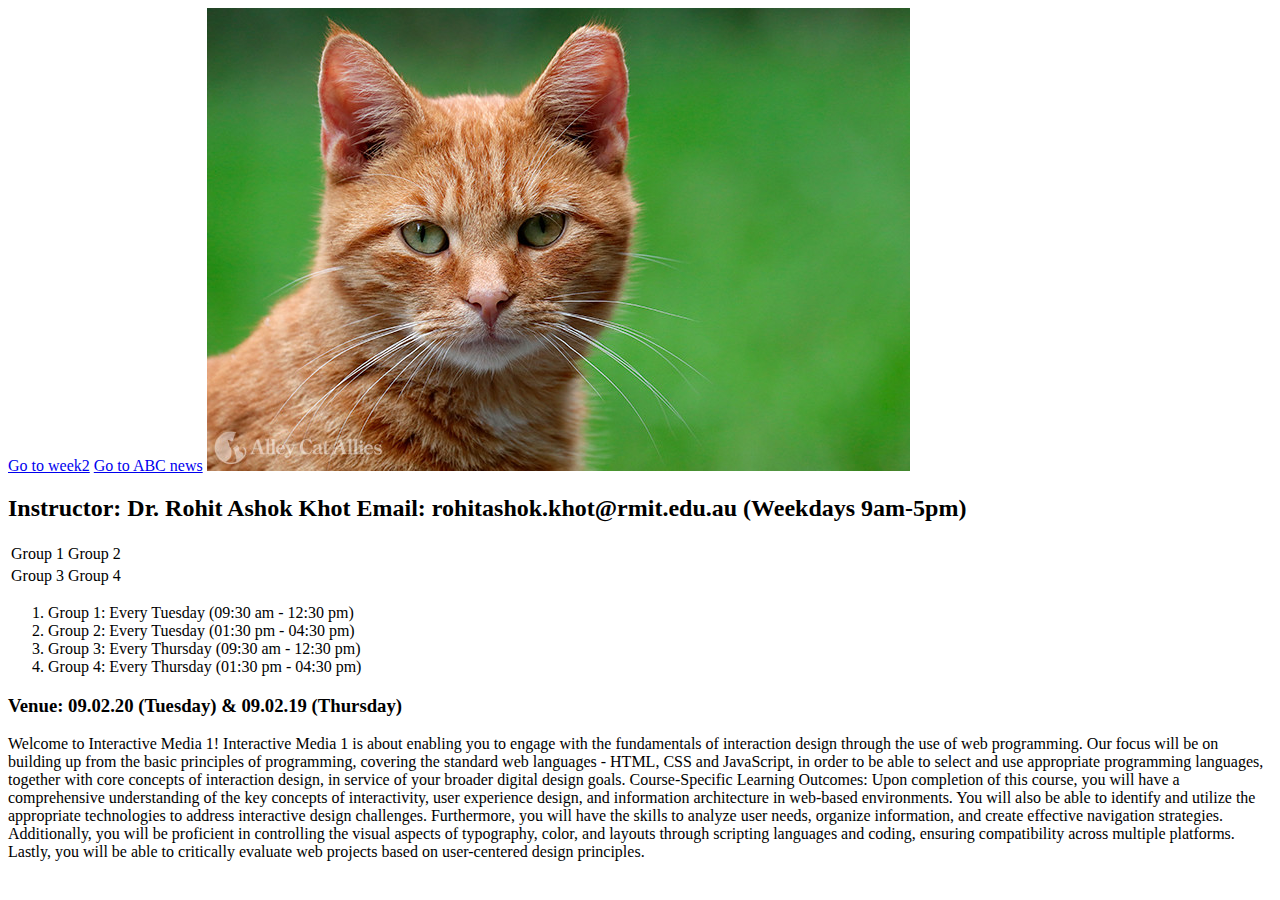
<file: index.html>
<!DOCTYPE html>
<html lang="en">
<head>
    <meta charset="UTF-8">
    <meta http-equiv="X-UA-Compatible" content="IE=edge">
    <meta name="viewport" content="width=device-width, initial-scale=1.0">
    <title>This is home</title>
    <link rel="apple-touch-icon" sizes="180x180" href="/apple-touch-icon.png">
    <link rel="icon" type="image/png" sizes="32x32" href="/favicon-32x32.png">
    <link rel="icon" type="image/png" sizes="16x16" href="/favicon-16x16.png">
    <link rel="manifest" href="/site.webmanifest">
</head>
<body>
    <h1 hidden>Interactive Media</h1>
     <!-- 
        -------------------------------------------
        The logic for this page:
        in this page I have tags that shows the use
        -------------------------------------------
     -->
     <!-- This is a comment -->
     <!-- This is a demonstrations of how links or anchor tag works -->
    <a href="week2/index.html">Go to week2</a>
    <a href="https://www.abc.net.au/">Go to ABC news</a>
    <img src="cat.jpeg" alt="this is an image of a cat" />
    <h2>Instructor: Dr. Rohit Ashok Khot
        Email: rohitashok.khot@rmit.edu.au (Weekdays 9am-5pm)
    </h2>
    <table>
        <tr>
            <td>Group 1</td>
            <td>Group 2</td>
        </tr>
        <tr>
            <td>Group 3</td>
            <td>Group 4</td>
        </tr>
    </table>
  <ol>
    <li>Group 1: Every Tuesday (09:30 am - 12:30 pm) </li>
    <li>Group 2: Every Tuesday (01:30 pm - 04:30 pm)</li>
    <li>Group 3: Every Thursday (09:30 am - 12:30 pm)</li>
    <li>Group 4: Every Thursday (01:30 pm - 04:30 pm)</li>
  </ol>

<h3>Venue: 09.02.20 (Tuesday) & 09.02.19 (Thursday)</h3>

<p>Welcome to Interactive Media 1! 

    Interactive Media 1 is about enabling you to engage with the fundamentals of interaction design through the use of web programming. Our focus will be on building up from the basic principles of programming, covering the standard web languages - HTML, CSS and JavaScript, in order to be able to select and use appropriate programming languages, together with core concepts of interaction design, in service of your broader digital design goals. 
    
    Course-Specific Learning Outcomes:
    
    Upon completion of this course, you will have a comprehensive understanding of the key concepts of interactivity, user experience design, and information architecture in web-based environments. You will also be able to identify and utilize the appropriate technologies to address interactive design challenges. Furthermore, you will have the skills to analyze user needs, organize information, and create effective navigation strategies. Additionally, you will be proficient in controlling the visual aspects of typography, color, and layouts through scripting languages and coding, ensuring compatibility across multiple platforms. Lastly, you will be able to critically evaluate web projects based on user-centered design principles.
</p>

</body>
</html>
</file>
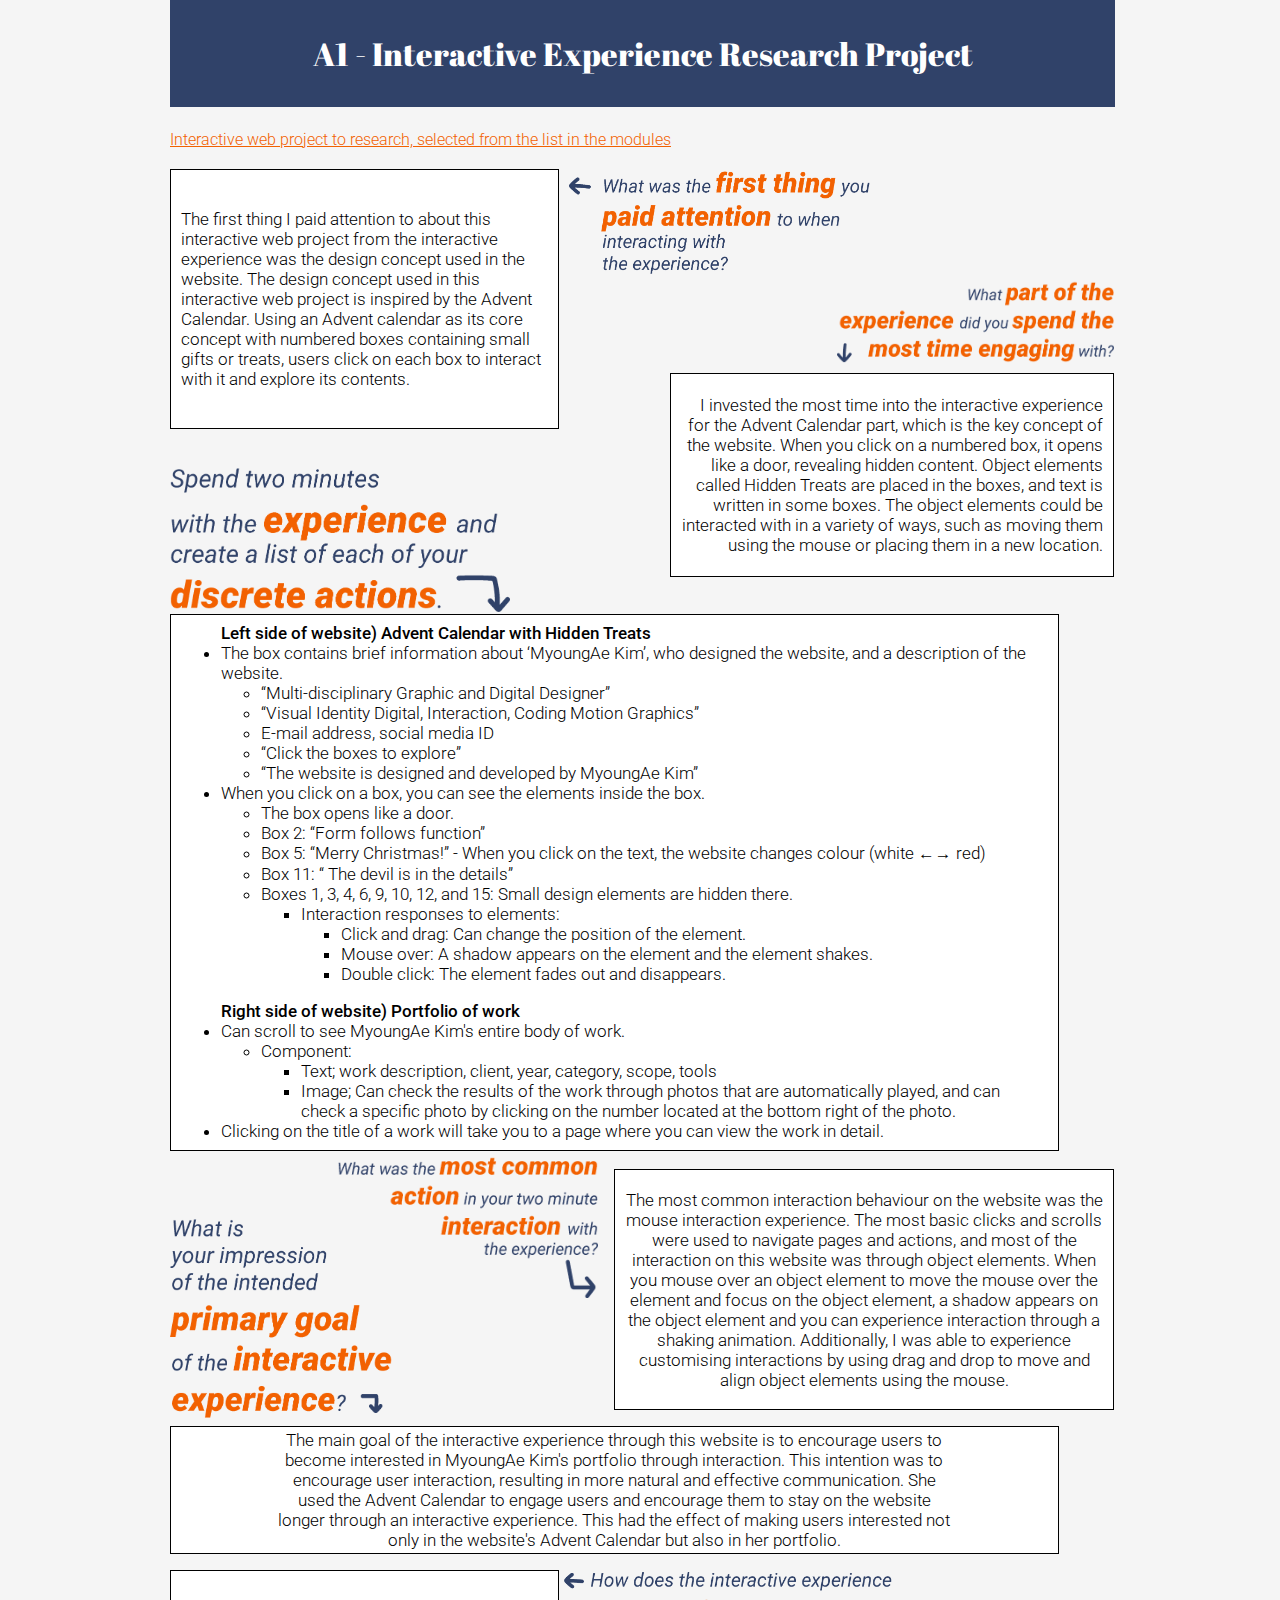
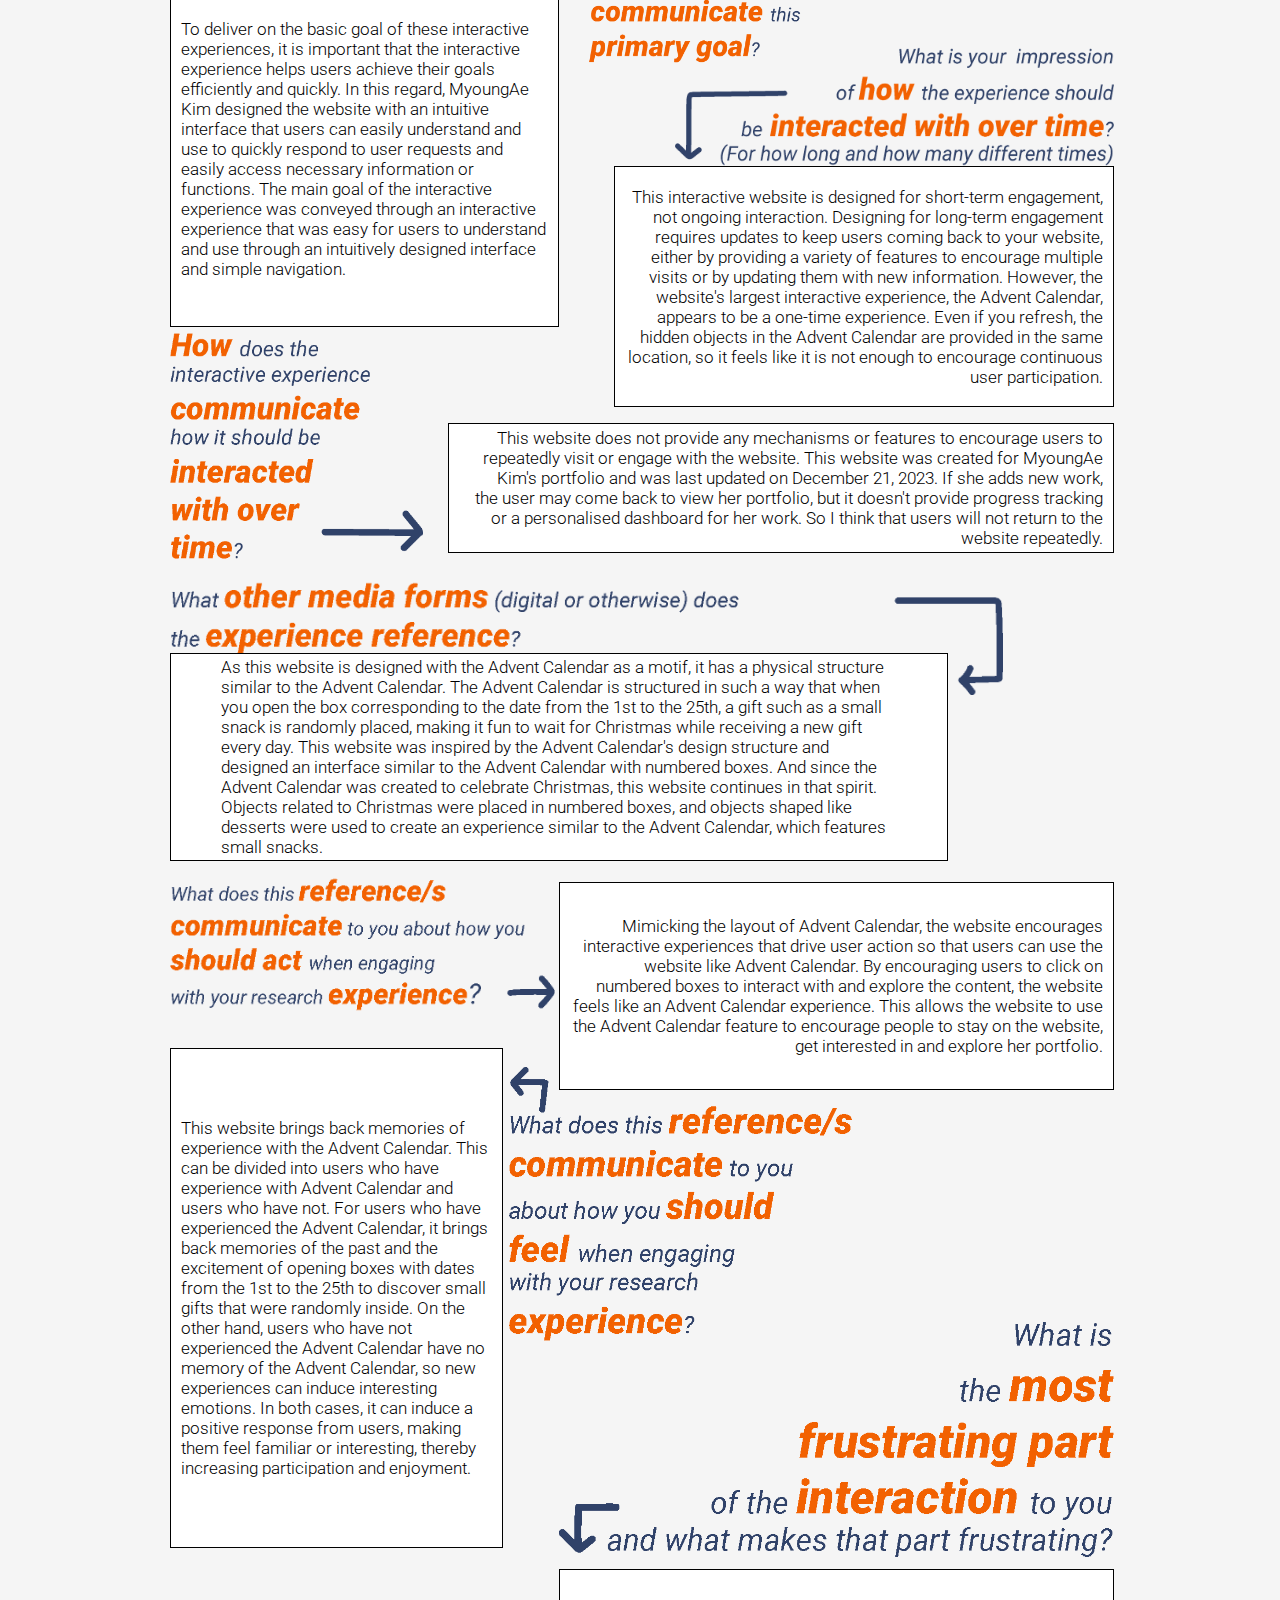
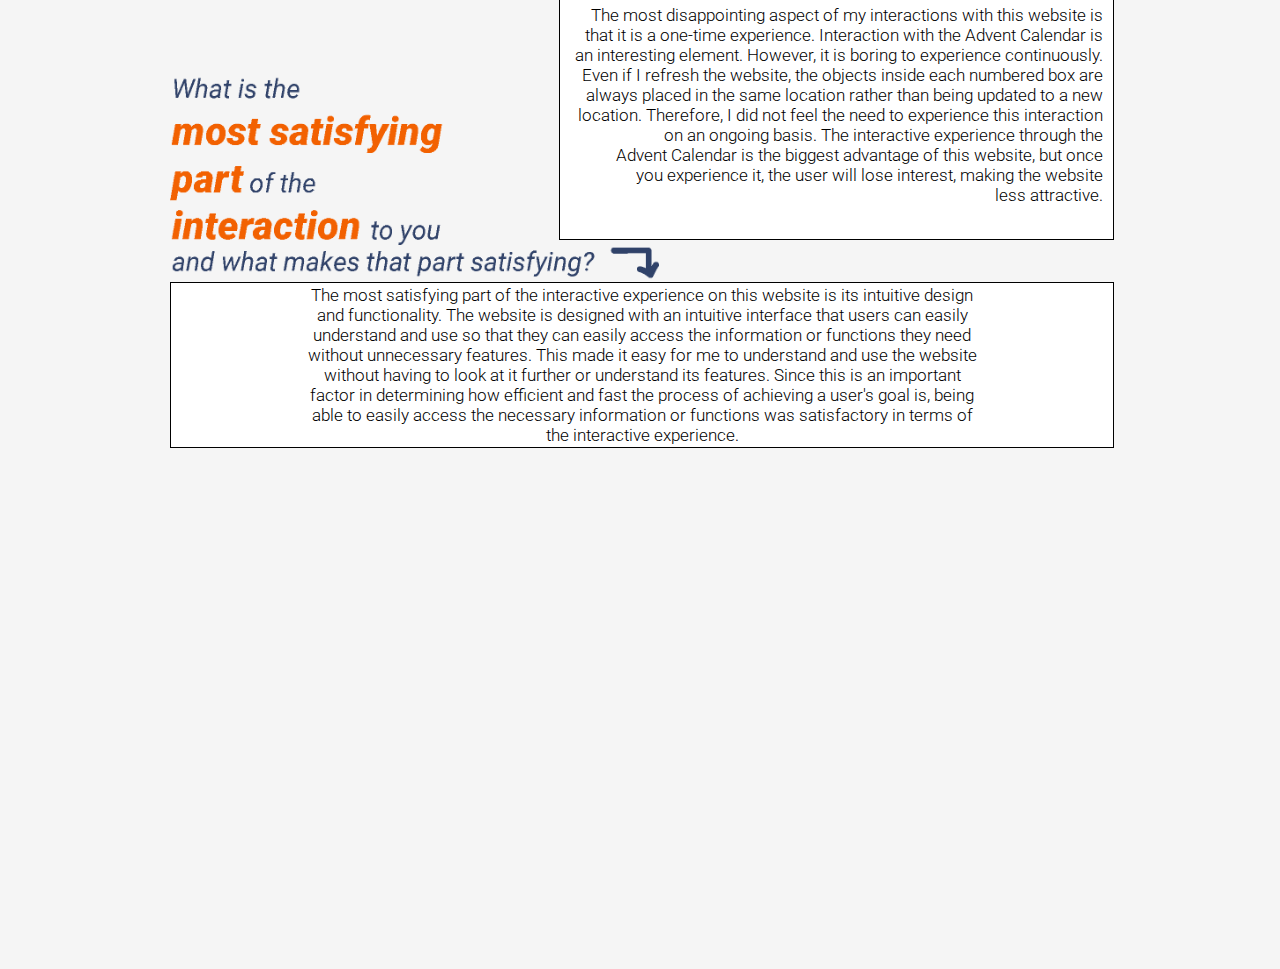
<file: assignment1/index.html>
<!DOCTYPE html>
<html lang="en">
<head>
    <meta charset="UTF-8">
    <meta http-equiv="X-UA-Compatible" content="IE=edge">
    <meta name="viewport" content="width=device-width, initial-scale=1.0">
    <title>Assignment1</title>

    <link rel="stylesheet" href="reset.css" />
    <link rel="stylesheet" href="style.css" />

    <link rel="preconnect" href="https://fonts.googleapis.com">
    <link rel="preconnect" href="https://fonts.gstatic.com" crossorigin>
    <link href="https://fonts.googleapis.com/css2?family=Abril+Fatface&family=Roboto:ital,wght@0,100;0,300;0,400;0,500;0,700;0,900;1,100;1,300;1,400;1,500;1,700;1,900&display=swap" rel="stylesheet">
<!-- MyoungAe Kim's website is designed with thin line elements. To express this, I decided to use the sans-serif font 'Roboto' for the main text. However, because this font is thin, I felt that although it was easy to read, it was not suitable for emphasizing the title. Therefore, 'Abril Fatface' was used in the heading to use a font that can be emphasized through thickness. -->
<!-- And also, because readability must be considered when emphasizing the title, the same Roboto font as the main text was used, but the font-weight was strengthened to emphasize it. -->

</head>
<body>
    <header><h1 style="color: #ffffff;">A1 - Interactive Experience Research Project</h1>
    </header> 
    
    <h3>
        <a href="https://www.myoungaekim.com/">Interactive web project to research, selected from the list in the modules</a>
    <!-- I decided to investigate the interactive web project designed by MyoungAe Kim, which was located first on the module list. This webpage is a response to my experience with MyoungAe Kim's website, and the overall design of the webpage was designed in relation to MyoungAe Kim's website design. -->
    </h3>

    <!-- The biggest feature of MyoungAe Kim's website design is its motif of an advent calendar consisting of numbered boxes. That's why the website is designed with multiple boxes arranged. To respond, I decided to place the answers to the questions in a box. For this purpose, I used a grid to organise where the questions and answers would be placed. -->
    <main>    
        <div id="grid-container">
            <!-- This grid was created to answer questions from the first to the third. -->
            <div id="box1">
                <p>The first thing I paid attention to about this interactive web project from the interactive experience was the design concept used in the website. The design concept used in this interactive web project is inspired by the Advent Calendar. Using an Advent calendar as its core concept with numbered boxes containing small gifts or treats, users click on each box to interact with it and explore its contents.
                </p>
            </div>
            <div id="box2">
                <section class="question1">
                    <img src="1q.png" alt="1st question"/>
                </section>
            </div>
            <div id="box3">
                <section class="question2">
                    <img src="2q.png" alt="2nd question"/>
                </section>
            </div>
            <div id="box4">
                <p>I invested the most time into the interactive experience for the Advent Calendar part, which is the key concept of the website. When you click on a numbered box, it opens like a door, revealing hidden content. Object elements called Hidden Treats are placed in the boxes, and text is written in some boxes. The object elements could be interacted with in a variety of ways, such as moving them using the mouse or placing them in a new location.</p>
            </div>
            <div id="box5">
                <section class="question3">
                    <img src="3q.png" alt="3rd question"/>
                </section>
            </div>
            <div id="box6">
                <ul>
                Left side of website) Advent Calendar with Hidden Treats
                    <li> The box contains brief information about ‘MyoungAe Kim’, who designed the website, and a description of the website.</li>
                     <ul>
                        <li>“Multi-disciplinary Graphic and Digital Designer”</li>
                        <li>“Visual Identity Digital, Interaction, Coding Motion Graphics”</li>
                        <li>E-mail address, social media ID</li>
                        <li>“Click the boxes to explore”</li>
                        <li>“The website is designed and developed by MyoungAe Kim”</li>
                     </ul>
                    <li>
                        When you click on a box, you can see the elements inside the box.
                      <ul>
                        <li>The box opens like a door.</li>
                        <li>Box 2: “Form follows function”</li>
                        <li>Box 5: “Merry Christmas!” - When you click on the text, the website changes colour (white ←→ red)</li>
                        <li>Box 11: “ The devil is in the details”</li>
                        <li>Boxes 1, 3, 4, 6, 9, 10, 12, and 15: Small design elements are hidden there.
                            <ul>
                                <li>Interaction responses to elements:
                                    <ul>
                                        <li>Click and drag: Can change the position of the element.</li>
                                        <li>Mouse over: A shadow appears on the element and the element shakes.</li>
                                        <li>Double click: The element fades out and disappears.</li>
                                    </ul>
                                </li>
                            </ul>
                        </li>
                      </ul>
                    </li>

                    <p></p>
                
                    Right side of website)  Portfolio of work
                    <li>Can scroll to see MyoungAe Kim's entire body of work.</li>
                    <ul>
                        <li>Component:
                            <ul>
                                <li>Text; work description, client, year, category, scope, tools</li>
                                <li>Image; Can check the results of the work through photos that are automatically played, and can check a specific photo by clicking on the number located at the bottom right of the photo.</li>
                            </ul>
                        </li>
                    </ul>
                    <li>Clicking on the title of a work will take you to a page where you can view the work in detail.</li>
                  </ul> 
            </div>
          </div>

        <div id="grid-container2">
            <!-- This grid was created to answer questions from the fourth to the eighth. -->
         <div id="box7">
            <section class="question4">
                <img src="4q.png" alt="4th question"/>
            </section>
         </div>
         <div id="box8">
            <p>The most common interaction behaviour on the website was the mouse interaction experience. The most basic clicks and scrolls were used to navigate pages and actions, and most of the interaction on this website was through object elements. When you mouse over an object element to move the mouse over the element and focus on the object element, a shadow appears on the object element and you can experience interaction through a shaking animation. Additionally, I was able to experience customising interactions by using drag and drop to move and align object elements using the mouse.</p>
         </div>
         <div id="box9">
            <section class="question5">
                <img src="5q.png" alt="5th question"/>
            </section>
         </div>
         <div id="box10">
            <p>The main goal of the interactive experience through this website is to encourage users to become interested in MyoungAe Kim's portfolio through interaction. This intention was to encourage user interaction, resulting in more natural and effective communication. She used the Advent Calendar to engage users and encourage them to stay on the website longer through an interactive experience. This had the effect of making users interested not only in the website's Advent Calendar but also in her portfolio.</p>
         </div>
         <div id="box11">
            <p>To deliver on the basic goal of these interactive experiences, it is important that the interactive experience helps users achieve their goals efficiently and quickly. In this regard, MyoungAe Kim designed the website with an intuitive interface that users can easily understand and use to quickly respond to user requests and easily access necessary information or functions. The main goal of the interactive experience was conveyed through an interactive experience that was easy for users to understand and use through an intuitively designed interface and simple navigation.</p>
         </div>
         <div id="box12">
            <section class="question6">
                <img src="6q.png" alt="6th question"/>
            </section>
         </div>
         <div id="box13">
            <section class="question7">
                <img src="7q.png" alt="7th question"/>
            </section>
         </div>
         <div id="box14">
            <p>This interactive website is designed for short-term engagement, not ongoing interaction. Designing for long-term engagement requires updates to keep users coming back to your website, either by providing a variety of features to encourage multiple visits or by updating them with new information. However, the website's largest interactive experience, the Advent Calendar, appears to be a one-time experience. Even if you refresh, the hidden objects in the Advent Calendar are provided in the same location, so it feels like it is not enough to encourage continuous user participation.</p>
         </div>
         <div id="box15">
            <section class="question8">
                <img src="8q.png" alt="8th question"/>
            </section>
         </div>
         <div id="box16">
            <p>This website does not provide any mechanisms or features to encourage users to repeatedly visit or engage with the website. This website was created for MyoungAe Kim's portfolio and was last updated on December 21, 2023. If she adds new work, the user may come back to view her portfolio, but it doesn't provide progress tracking or a personalised dashboard for her work. So I think that users will not return to the website repeatedly.</p>
         </div>
        </div>

        <div id="grid-container3">
            <!-- This grid was created to answer questions from the ninth to the eleventh. -->
            <div id="box17">
                <section class="question9">
                    <img src="9q.png" alt="9th question"/>
                </section>
            </div>
            <div id="box18">
                <p>As this website is designed with the Advent Calendar as a motif, it has a physical structure similar to the Advent Calendar. The Advent Calendar is structured in such a way that when you open the box corresponding to the date from the 1st to the 25th, a gift such as a small snack is randomly placed, making it fun to wait for Christmas while receiving a new gift every day. This website was inspired by the Advent Calendar's design structure and designed an interface similar to the Advent Calendar with numbered boxes. And since the Advent Calendar was created to celebrate Christmas, this website continues in that spirit. Objects related to Christmas were placed in numbered boxes, and objects shaped like desserts were used to create an experience similar to the Advent Calendar, which features small snacks.</p>
            </div>
            <div id="box19">
                <section class="question10">
                    <img src="10q.png" alt="10th question"/>
                </section>
            </div>
            <div id="box20">
                <p>Mimicking the layout of Advent Calendar, the website encourages interactive experiences that drive user action so that users can use the website like Advent Calendar. By encouraging users to click on numbered boxes to interact with and explore the content, the website feels like an Advent Calendar experience. This allows the website to use the Advent Calendar feature to encourage people to stay on the website, get interested in and explore her portfolio.</p>
            </div>
            <div id="box21">
                <p>This website brings back memories of experience with the Advent Calendar. This can be divided into users who have experience with Advent Calendar and users who have not. For users who have experienced the Advent Calendar, it brings back memories of the past and the excitement of opening boxes with dates from the 1st to the 25th to discover small gifts that were randomly inside. On the other hand, users who have not experienced the Advent Calendar have no memory of the Advent Calendar, so new experiences can induce interesting emotions. In both cases, it can induce a positive response from users, making them feel familiar or interesting, thereby increasing participation and enjoyment.</p>
            </div>
            <div id="box22">
                <section class="question11">
                    <img src="11q.png" alt="11th question"/>
                </section>
            </div>
            <div id="box23">
                    <img src="12q.png" alt="12th question"/>
            </div>
          </div>

          <div id="grid-container4">
            <!-- This grid was created to answer questions from the twelfth to the thirteenth. -->
            <div id="box24">
                <p>The most disappointing aspect of my interactions with this website is that it is a one-time experience. Interaction with the Advent Calendar is an interesting element. However, it is boring to experience continuously. Even if I refresh the website, the objects inside each numbered box are always placed in the same location rather than being updated to a new location. Therefore, I did not feel the need to experience this interaction on an ongoing basis. The interactive experience through the Advent Calendar is the biggest advantage of this website, but once you experience it, the user will lose interest, making the website less attractive.</p>
            </div>
            <div id="box25">
                <section class="question13">
                    <img src="13q.png" alt="13th question"/>
                </section>
            </div>
            <div id="box26">
                <p>The most satisfying part of the interactive experience on this website is its intuitive design and functionality. The website is designed with an intuitive interface that users can easily understand and use so that they can easily access the information or functions they need without unnecessary features. This made it easy for me to understand and use the website without having to look at it further or understand its features. Since this is an important factor in determining how efficient and fast the process of achieving a user's goal is, being able to easily access the necessary information or functions was satisfactory in terms of the interactive experience.</p>
            </div>
          </div>
    </main>
</body>
</html>
</file>
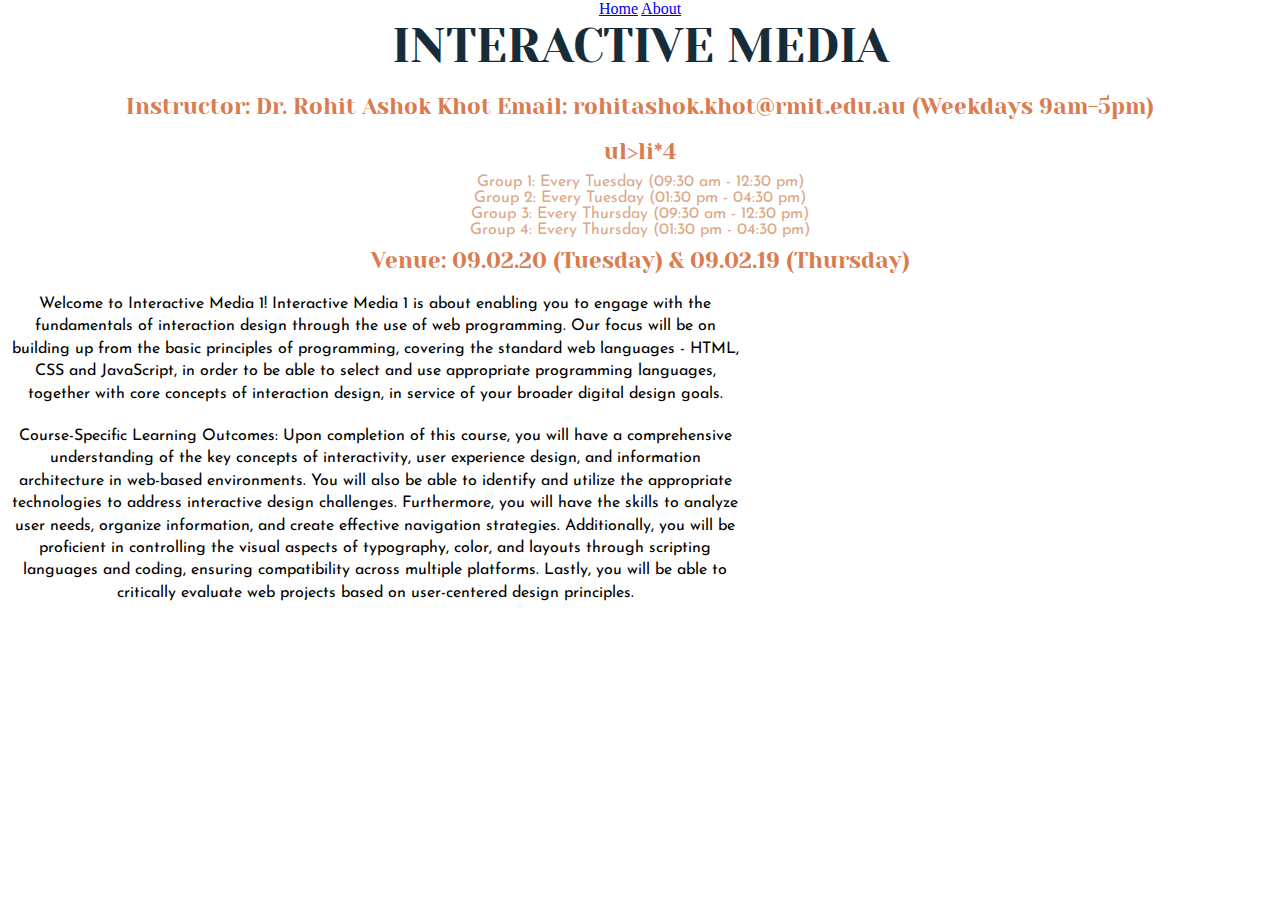
<file: week3/index.html>
<!DOCTYPE html>
<html lang="en">
<head>
    <meta charset="UTF-8">
    <meta http-equiv="X-UA-Compatible" content="IE=edge">
    <meta name="viewport" content="width=device-width, initial-scale=1.0">
    <title>Document</title>
    <style>
    /*  h1 {
            color: aquamarine
     } */
    </style>
    <link rel="stylesheet" href="reset.css">
    <link rel="stylesheet" href="style.css">

    <link rel="preconnect" href="https://fonts.googleapis.com">
    <link rel="preconnect" href="https://fonts.gstatic.com" crossorigin>
    <link href="https://fonts.googleapis.com/css2?family=Josefin+Sans:ital,wght@0,100..700;1,100..700&family=Yeseva+One&display=swap" rel="stylesheet">

</head>
<body>
    <a href="#">Home</a>
    <a href="#">About</a>
    <h1 class="my-colors">Interactive Media</h1>
    <h2 id="instructor">
     Instructor: Dr. Rohit Ashok Khot
     <span data-email="email">Email: rohitashok.khot@rmit.edu.au</span> (Weekdays 9am-5pm)
    </h2>
<h2>ul>li*4</h2>
    <ul>
        <li> <strong>Group 1: Every Tuesday</strong> (09:30 am - 12:30 pm)</li>
        <li>Group 2: Every Tuesday (01:30 pm - 04:30 pm)</li>
        <li>Group 3: Every Thursday (09:30 am - 12:30 pm)</li>
        <li>Group 4: Every Thursday (01:30 pm - 04:30 pm)</li>
    </ul>
    <h2 class="my-colors">Venue: 09.02.20 (Tuesday) & 09.02.19 (Thursday)</h2>

    <!-- this is a comments -->

    <p>
        Welcome to Interactive Media 1! Interactive Media 1 is about enabling you 
        to engage with the fundamentals of interaction design through the use of 
        web programming. Our focus will be on building up from the basic 
        principles of programming, covering the standard web languages - HTML, CSS 
        and JavaScript, in order to be able to select and use appropriate 
        programming languages, together with core concepts of interaction design, 
        in service of your broader digital design goals. 
    </p>
     <p class="my-colors" id="last-para">
        Course-Specific Learning Outcomes: Upon completion of this course, you 
        will have a comprehensive understanding of the key concepts of 
        interactivity, user experience design, and information architecture in 
        web-based environments. You will also be able to identify and utilize the 
        appropriate technologies to address interactive design challenges. 
        Furthermore, you will have the skills to analyze user needs, organize 
        information, and create effective navigation strategies. Additionally, you 
        will be proficient in controlling the visual aspects of typography, color, 
        and layouts through scripting languages and coding, ensuring compatibility 
        across multiple platforms. Lastly, you will be able to critically evaluate 
        web projects based on user-centered design principles.    
     </p>

</body>
</html>
</file>
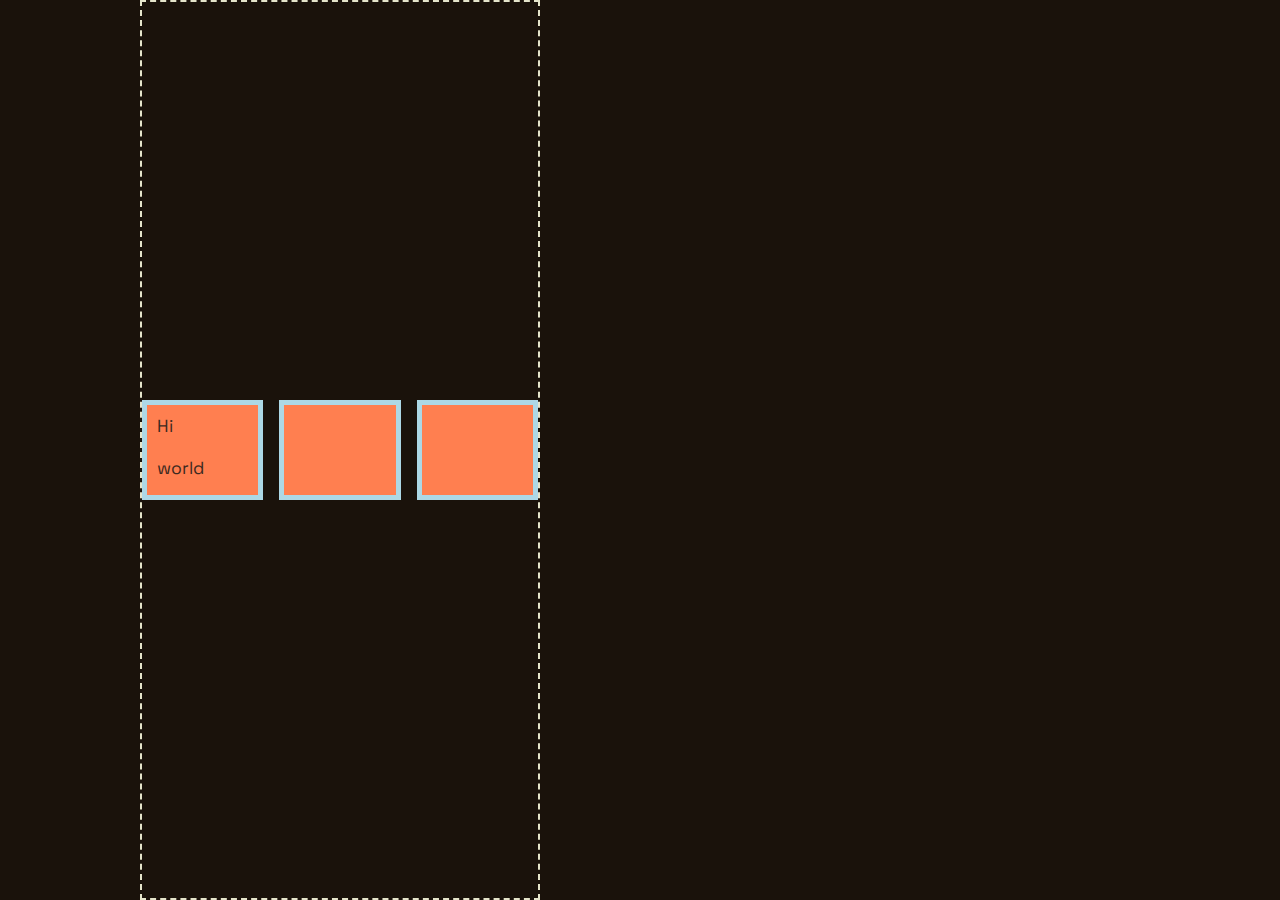
<file: week4/index.html>
<!DOCTYPE html>
<html lang="en">
<head>
    <meta charset="UTF-8">
    <meta name="viewport" content="width=device-width, initial-scale=1.0">
    <title>Box model example</title>
    <link rel="preconnect" href="https://fonts.googleapis.com" />
    <link rel="preconnect" href="https://fonts.gstatic.com" crossorigin />
    <link
      href="https://fonts.googleapis.com/css2?family=Luckiest+Guy&family=Space+Grotesk&display=swap"
      rel="stylesheet"
    />
    <link rel="stylesheet" href="reset.css" />
    <link rel="stylesheet" href="style.css" />
</head>
<body>
    <!-- <h1>Hello world!</h1> -->
    <div class="outer">
        <div class="inner">
            <p>Hi </p>
            <p>world</p>
        </div>
        <div class="inner"></div>
        <div class="inner"></div>
    
        <!-- <p>Hi I am Sera.</p> -->
    </div>
</body>
</html>
</file>
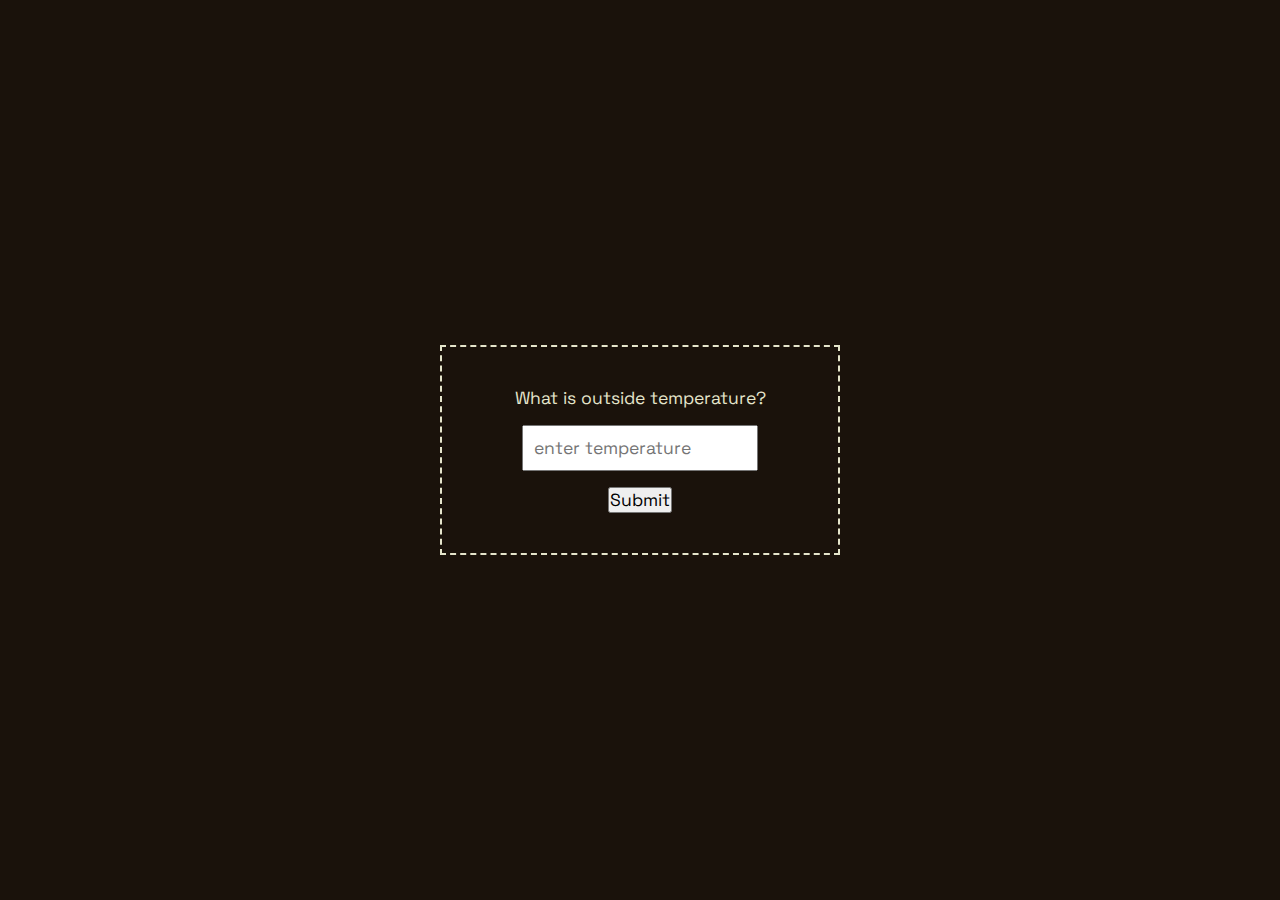
<file: week5/index.html>
<!DOCTYPE html>
<html lang="en">
<head>
    <meta charset="UTF-8">
    <meta name="viewport" content="width=device-width, initial-scale=1.0">
    <title>Document</title>
    <link rel="preconnect" href="https://fonts.googleapis.com" />
    <link rel="preconnect" href="https://fonts.gstatic.com" crossorigin />
    <link
      href="https://fonts.googleapis.com/css2?family=Luckiest+Guy&family=Space+Grotesk&display=swap"
      rel="stylesheet"
    />
    <link rel="stylesheet" href="reset.css" />
    <link rel="stylesheet" href="style.css" />
    <script src="script.js" defer></script>
</head>
<body>
    <div class="outer">
        <p>What is outside temperature?</p>
        <input type="number" id="temperature" placeholder="enter temperature" />
        <button id ="submit" onclick="checkWeather()">Submit</button>
    </div>
    
</body>
</html>
</file>
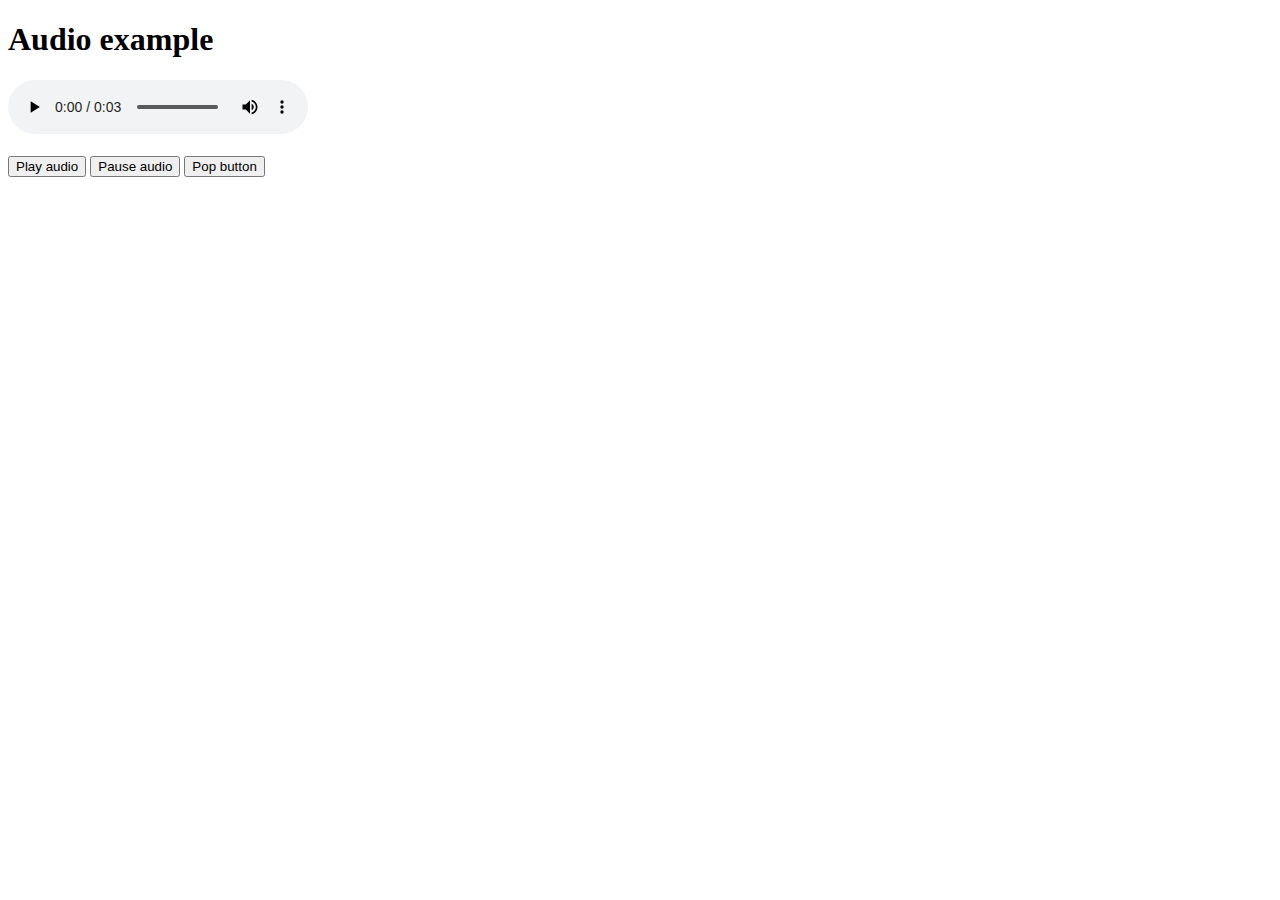
<file: week7/index.html>
<!DOCTYPE html>
<html lang="en">
<head>
    <meta charset="UTF-8">
    <meta name="viewport" content="width=device-width, initial-scale=1.0">
    <title>Audio example</title>
    <script src="script.js" defer></script>
</head>
<body>
    <h1>Audio example</h1>
    <audio src="airport.mp3" controls id="airport-audio"></audio>
    <br />
    <br />
    <button id="play-button">Play audio</button>
    <button id="pause-button">Pause audio</button>
    <button id="pop-button">Pop button</button>
    <audio src="pop.mp3" id="pop-sound"></audio>
</body>
</html>
</file>
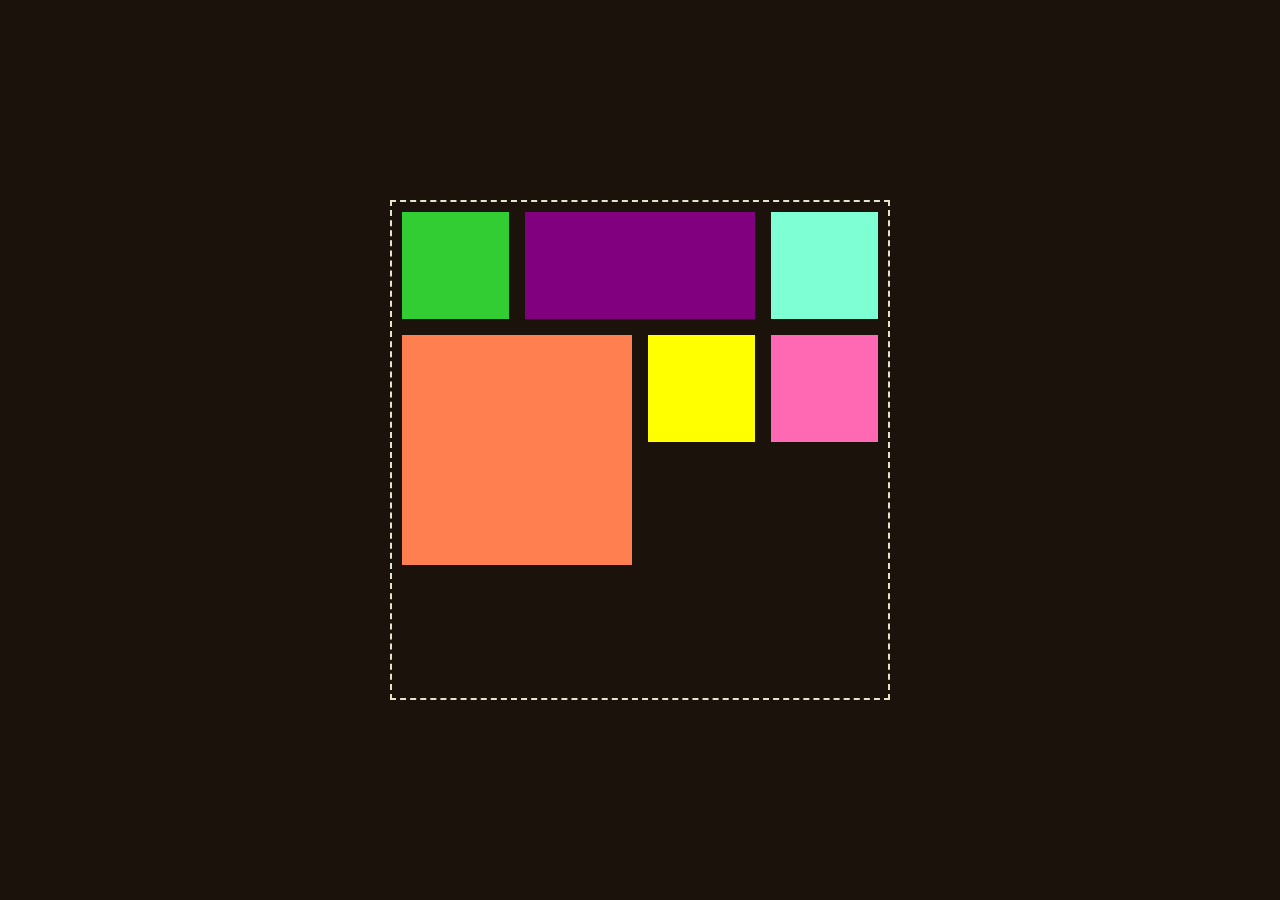
<file: week4/boxgrid.html>
<html lang="en">
  <head>
    <link
      rel="stylesheet"
    />
    <link rel="stylesheet" href="reset.css" />
    <link rel="stylesheet" href="style1.css" />
  </head>
  <body>
    <div id="grid-container">
      <div id="box1"></div>
      <div id="box2"></div>
      <div id="box3"></div>
      <div id="box4"></div>
      <div id="box5"></div>
      <div id="box6"></div>
      <div id="box7"></div>
    </div>
  </body>
</html>
</file>
<file: assignment1/style.css>
/* Color Theme Swatches in Hex
.Corporate-Orange--Blue-1-hex { color: #304269; }
.Corporate-Orange--Blue-2-hex { color: #F26101; } 
.Corporate-Orange--Blue-3-hex { color: #FFFFFF; }
*/
/* MyongAe Kim's homepage was designed using white and black as the main colors, but the object elements were accented with red and green that fit the Christmas color theme. However, since my web page has nothing to do with Christmas, while considering the accent colors to be used, I chose to use orange and blue. Because orange and blue are complementary colors, like red and green, there is an effect that can be emphasized through complementary colors while responding in a similar way to MyongAe Kim's homepage design elements. */



body {
    background-color: whitesmoke;
    color: black;
/* In order to respond to MyoungAe Kim's work in terms of design as well, I paid attention to the design elements that MyoungAe Kim used on her website. She designed a clean and intuitive interface using white and black as the main colours. To continue this, I also used white and black for the basic elements used in the response to give a clean impression. */
    text-align: center;
    margin: auto;
    padding-left: 30px;
    max-width: 1000px;
    justify-content: center;
    align-items: center;
    font-size: 1.05rem;
    font-family: "Roboto", sans-serif;
    /* For readability, the text uses a sans-serif font called 'Roboto'. */
    font-weight: 300;
    font-style: normal;
  }
  
header {
    padding-right: 30px;
    /* Padding was used to solve the problem of the body and header not being connected. */
}

  h1 {
    background-color: #304269;
    /* Among the Color Theme Swatches decision, I decided to use color #304269 for the heading. I believe that the heading is an important space that determines the first impression and determines the concept of the web page. That's why I decided to use #304269, which can be appropriately emphasized rather than a color that is too eye-catching. In order to maintain the concept that the heading is also placed in a box, the box was constructed using the color #304269 as the background color. */
    width: 945px;
    margin: auto;
    padding: 2rem;
    max-width: 1000px;
    justify-content: flex-start ;
    align-items: center;
    text-align: center;
    font-size: 2rem;
    font-family: "Abril Fatface", serif;
    /* 'Abril Fatface' was used in the heading to use a font that can be emphasized through thickness. */
    font-weight: 400;
    font-style: normal;
  } 

  h3 {
    text-align: start;
  }

    a {
    color: #f26101;
    /* Since this is a space that indicates which website it is responding to, it was emphasized using the point color #F26101. */
    font-size: 1rem;
    font-family: "Roboto", sans-serif;
    font-weight: 300;
    font-style: normal;
    }



/* The columns and rows of the grid were configured using #grid-container, and the overall size of the grid was adjusted. */
  #grid-container {
    margin: auto;
    width: 1000px;
    height: 1000px;
    display: grid;
    grid-template-columns: repeat(18,1fr);
    grid-template-rows: repeat(54,1fr);
  }
  
  #grid-container > * {
    width: 100%;
    height: 100%;
    justify-content: center;
    align-self: center;
    justify-self: center;
  }

  #grid-container2 {
    margin: auto;
    width: 1000px;
    height: 1000px;
    display: grid;
    grid-template-columns: repeat(18,1fr);
    grid-template-rows: repeat(57,1fr);
}
  
  #grid-container2 > * {
    width: 100%;
    height: 100%;
    justify-content: center;
    align-self: center;
    justify-self: center;
  }

  #grid-container3 {
    margin: auto;
    width: 1000px;
    height: 1000px;
    display: grid;
    grid-template-columns: repeat(18,1fr);
    grid-template-rows: repeat(48,1fr);
  }
  
  #grid-container3 > * {
    width: 100%;
    height: 100%;
    justify-content: center;
    align-self: center;
    justify-self: center;
  }

  #grid-container4 {
    margin: auto;
    width: 1000px;
    height: 1000px;
    display: grid;
    grid-template-columns: repeat(18,1fr);
    grid-template-rows: repeat(48,1fr);
  }
  
  #grid-container4 > * {
    width: 100%;
    height: 100%;
    justify-content: center;
    align-self: center;
    justify-self: center;
  }


  /* The grid arrangement was adjusted through #box<number>. */
  #box1 {
    background-color: white;
    border: 1.2px solid black;
    grid-column: 1/8;
    grid-row: 1/15;
    padding-left: 10px;
    padding-right: 10px;
    display: flex;
    justify-content: center;
    align-items: center;
    text-align: left;
  }

  #box2 {
    grid-column: 8/15;
    grid-row: 1/7;
  }

  #box3 {
    grid-column: 13/18;
    grid-row: 7/12;
  }

  #box4 {
    background-color: white;
    border: 1.2px solid black;
    grid-column: 10/18;
    grid-row: 12/23;
    padding-left: 10px;
    padding-right: 10px;
    display: flex;
    justify-content: center;
    align-items: center;
    text-align: right;
  }

  #box5 {
    grid-column: 1/10;
    grid-row: 17/25;
  }

  #box6 {
    background-color: white;
    border: 1.2px solid black;
    grid-column: 1/17;
    grid-row: 25/54;
    padding-left: 10px;
    padding-right: 10px;
    display: flex;
    justify-content: center;
    align-items: center;
    text-align: left;
    font-family: "Roboto", sans-serif;
    font-weight: 500;
    font-style: normal;
  }
/* Box6 contains a list of each of discrete actions. Since I analyzed the website by dividing it into left and right parts, I specified font-weights for 'box6' and 'li' respectively to differentiate between the left and right parts of the website. */
li {
    font-family: "Roboto", sans-serif;
    font-weight: 300;
    font-style: normal;
}

#box7 {
  grid-column: 4/9;
  grid-row: 1/8;
  display: flex;
  align-items: center;
}

#box8 {
   background-color: white;
   align-items: center;
   border: 1.2px solid black;
   grid-column: 9/18;
   grid-row: 1/16;
   padding-left: 10px;
   padding-right: 10px;
   display: flex;
   justify-content: center;
   text-align: center;
}

#box9 {
    grid-column: 1/9;
    grid-row: 4/17;
}

#box10{
   background-color: white;
   border: 1.2px solid black;
   grid-column: 1/17;
   grid-row: 17/25;
   padding-left: 10px;
   padding-right: 10px;
   display: flex;
   justify-content: center;
   align-items: center;
   text-align: center;
}

#box11 {
    background-color: white;
    border: 1.2px solid black;
    grid-column: 1/8;
    grid-row:26/44;
    padding-left: 10px;
    padding-right: 10px;
    display: flex;
    justify-content: center;
    align-items: center;   
    text-align: left;
}

#box12 {
    height: 100px;
    grid-column: 8/18;
    grid-row: 26/30;
}

#box13 {
    height: 120px;
    grid-column: 10/18;
    grid-row: 29/34;
}

#box14 {
    background-color: white;
    border: 1.2px solid black;
    grid-column: 9/18;
    grid-row: 34/49;
    padding-left: 10px;
    padding-right: 10px;
    display: flex;
    justify-content: center;
    align-items: center;   
    text-align: right;  
}

#box15 {
    grid-column: 1/8;
    grid-row: 45/57;
    display: flex;
    justify-content: center;
    align-items: center;   
}

#box16 {
    background-color: white;
    border: 1.2px solid black;
    height: 130px;
    grid-column: 6/18;
    grid-row: 50/57;
    padding-left: 10px;
    padding-right: 10px;
    display: flex;
    justify-content: center;
    align-items: center;   
    text-align: right;  
}

#box17 {
    grid-column: 1/16;
    grid-row: 1/9;
    display: flex;
    justify-content: center;
    align-items: center;   
}

#box18 {
    background-color: white;
    border: 1.2px solid black;
    grid-column: 1/15;
    grid-row: 5/15 ;
    padding-left: 10px;
    padding-right: 10px;
    display: flex;
    justify-content: center;
    align-items: center;   
    text-align: left;  
}

#box19 {
    grid-column: 1/8;
    grid-row: 15/23;
    display: flex;
    justify-content: center;
    align-items: center;
}

#box20 {
    background-color: white;
    border: 1.2px solid black;
    grid-column: 8/18;
    grid-row: 16/26 ;
    padding-left: 10px;
    padding-right: 10px;
    display: flex;
    justify-content: center;
    align-items: center;   
    text-align: right;  
}

#box21 {
    background-color: white;
    border: 1.2px solid black;
    grid-column: 1/7;
    grid-row: 24/48 ;
    padding-left: 10px;
    padding-right: 10px;
    display: flex;
    justify-content: center;
    align-items: center;   
    text-align: left;  
}

#box22 {
    grid-column: 7/16;
    grid-row: 25/38;
    display: flex;
    justify-content: center;
    align-items: center;
}

#box23 {
    grid-column: 8/18;
    grid-row: 37/49;
}

  #box24 {
    background-color: white;
    border: 1.2px solid black;
    grid-column: 8/18;
    grid-row: 1/14 ;
    padding-left: 10px;
    padding-right: 10px;
    display: flex;
    justify-content: center;
    align-items: center;   
    text-align: right;  
}

#box25 {
    grid-column: 1/12;
    grid-row: 6/16;
    display: flex;
    justify-content: center;
    align-items: center;
}

#box26 {
    background-color: white;
    border: 1.2px solid black;
    grid-column: 1/18;
    grid-row: 16/24 ;
    padding-left: 10px;
    padding-right: 10px;
    display: flex;
    justify-content: center;
    align-items: center;   
    text-align: center;  
}

/* When I wrote the question, I thought it would be good if it was not just composed as text, but also as a design element. So, I decided to organize the words I wanted to emphasize by making them larger in size and in different colors along with arrow icons. To achieve this, rather than adding the title as text, I created it as a graphic and inserted an image. The image size was adjusted by setting the img tag and class to each image. */
.question1 > img {
  padding-left: 10px;
  width: 80%;
  height: 100%;
}

.question2 > img {
  width: 100%;
  height: 100%;
}

.question3 > img {
  width: 68%;
  height: 100%;
}

.question4 > img {
  width: 94%;
  height: 100%;
}

.question5 > img {
  width: 50%;
  height: 100%;
}

.question6 > img {
  padding-left: 5px;
  width: 60%;
  height: 100%;
}

.question7 > img {
  padding-left: 5px;
  width: 100%;
  height: 100%;
}

.question8 > img {
  width: 65%;
  height: 100%;
}

.question9 > img {
  padding-bottom: 30px;
  width: 100%;
  height: 100%;
}

.question10 > img {
  width: 99%;
  height: 100%;
}

.question11 > img {
  padding-left: 5px;
  width: 70%;
  height: 100%;
}

.question13 > img {
  width: 80%;
  height: 100%;
}
</file>
<file: week3/style.css>
* {
    text-align: center;
}

h1 {
    font-size: 3rem;
    text-transform: uppercase;
    font-weight: 900;
    padding-bottom: 10px;
    color: #162c3a;
    font-family: "Yeseva One", serif;
    font-weight: 400;
    font-style: normal;
}
ul {
    line-height: ;
    font-family: "Josefin Sans", sans-serif;
    font-optical-sizing: auto;
    font-weight: <weight>;
    font-style: normal;
    color: #dba988;
}

h2 {
    font-size: 1.4rem;
    padding-bottom: 10px;
    padding-top: 10px;
    color: #d97c50;
    font-family: "Yeseva One", serif;
    font-weight: 400;
    font-style: normal;
}

p{
    line-height: 1.4;
    padding: 10px;
    font-family: "Josefin Sans", sans-serif;
  font-optical-sizing: auto;
  font-weight: <weight>;
  font-style: normal;
}

a:hover {
    color: purple
}

a :visited {
    color: green
}
</file>
<file: week4/style.css>
/* https://colorhunt.co/palette/1a120b3c2a21d5cea3e5e5cb */

body {
    background-color: #1a120b;
    display: flex;
    /* text-align: center; */
    margin: auto;
    max-width: 1000px;
    /* justify-content: center;
    align-items: center; */
    font-family: "Space Grotesk", sans-serif;
    font-optical-sizing: auto;
    font-weight: 400;
    font-style: normal;
    /* color: #e5e5cb; */
    color: #3c2a21;
    font-size: 1.1rem;
  }

  h1 {
    font-size: 2rem;
  }

  .outer {
    border: 2px dashed #e5e5cb;
    width: 400px;
    min-height: 200px;
    /* height: 200px; */
    /* line-height: 120px; */
    display: flex;
    justify-content: center;
    align-items: center;
    gap: 1rem;
    /* flex-wrap: wrap; */
    /* flex-direction: column; */
  }

  p{
    padding: 10px;
  }

  .inner {
    min-width: 100px;
    height: 100px;
    background-color: coral;
    /* margin: 10px; */
    flex: 1;
    border: 5px solid lightblue;
  }

  .noshrink {
    /* flex-shrink: 0; */
  }

  .growmore {
    flex-grow: 4;
  }
  
  a, span {
    display: none;
  }
</file>
<file: week5/style.css>
body {
    background-color: #1a120b;
    display: flex;
    text-align: center;
    margin: auto;
    max-width: 1000px;
    justify-content: center;
    align-items: center;
    font-family: "Space Grotesk", sans-serif;
    font-optical-sizing: auto;
    font-weight: 400;
    font-style: normal;
    color: #e5e5cb;
    /* color: #3c2a21; */
    font-size: 1.1rem;
  }
  
  .outer {
    border: 2px dashed #e5e5cb;
    width: 400px;
    min-height: 200px;
    padding: 40px;
    display: flex;
    gap: 1rem;
    flex-direction: column;
    align-items: center;
  }

  noshrink {

  }

  input, output {
    padding:10px;
  }
  
  .inner {
    felx: 1;
    background-color: #d5cea3;
    width: 200px;
    height: 100px;
    margin: 10px auto;
    border: 2px dotted #3c2a21;
    padding: 10px;
    /* line-height: 80px; */
  }
  
  a {
    margin-right: 10px;
    display: block;
  }
  
  #grid-container {
    border: 2px dashed #e5e5cb;
    margin: 50px;
    width: 500px;
    height: 500px;
    padding: 10px;
    display: grid;
    grid-template-columns: 1fr 1fr 1fr 1fr;
    grid-template-rows: repeat(4,1fr);
    gap: 1rem;
    /* display: grid;
    gap: 1rem;
    grid-template-columns: 1fr 1fr 1fr 1fr;
    /* grid-template-rows: 1fr 1fr 1fr 1fr; */
    /* grid-template-rows: repeat(4, 1fr); */ */
  }
  
  #grid-container > * {
    width: 100%;
    height: 100%;
    /* width: 50px;
    height: 50px;
    justify-content: start; */
    /* align-self: center;
    justify-self: center; */
  }
  #box1 {
    background-color: limegreen;
  }
  #box2 {
    background-color: purple;
    /* grid-column-start: 2;
    grid-column-end: 4; */
    grid-column: 2/4;
  }
  #box3 {
    background-color: aquamarine;
  }
  #box4 {
    background-color: coral;
    grid-column: 1/3;
    grid-row: 2/4;
  }
  #box5 {
    background-color: yellow;
  }
  #box6 {
    background-color: hotpink;
  }
</file>
<file: week4/style1.css>
/* https://colorhunt.co/palette/1a120b3c2a21d5cea3e5e5cb */

body {
    background-color: #1a120b;
    display: flex;
    text-align: center;
    margin: auto;
    max-width: 1000px;
    justify-content: center;
    align-items: center;
    font-family: "Space Grotesk", sans-serif;
    font-optical-sizing: auto;
    font-weight: 400;
    font-style: normal;
    /* color: #e5e5cb; */
    color: #3c2a21;
    font-size: 1.1rem;
  }
  
  .outer {
    border: 2px dashed #e5e5cb;
    width: 400px;
    min-height: 200px;
    padding: 10px;
    display: flex;
    gap: 1rem;
  }
  
  .inner {
    background-color: #d5cea3;
    width: 200px;
    height: 100px;
    margin: 10px auto;
    border: 2px dotted #3c2a21;
    padding: 10px;
    /* line-height: 80px; */
  }
  
  a {
    margin-right: 10px;
    display: block;
  }
  
  #grid-container {
    border: 2px dashed #e5e5cb;
    margin: 50px;
    width: 500px;
    height: 500px;
    padding: 10px;
    display: grid;
    grid-template-columns: 1fr 1fr 1fr 1fr;
    grid-template-rows: repeat(4,1fr);
    gap: 1rem;
    /* display: grid;
    gap: 1rem;
    grid-template-columns: 1fr 1fr 1fr 1fr;
    /* grid-template-rows: 1fr 1fr 1fr 1fr; */
    /* grid-template-rows: repeat(4, 1fr); */ */
  }
  
  #grid-container > * {
    width: 100%;
    height: 100%;
    /* width: 50px;
    height: 50px;
    justify-content: start; */
    /* align-self: center;
    justify-self: center; */
  }
  #box1 {
    background-color: limegreen;
  }
  #box2 {
    background-color: purple;
    /* grid-column-start: 2;
    grid-column-end: 4; */
    grid-column: 2/4;
  }
  #box3 {
    background-color: aquamarine;
  }
  #box4 {
    background-color: coral;
    grid-column: 1/3;
    grid-row: 2/4;
  }
  #box5 {
    background-color: yellow;
  }
  #box6 {
    background-color: hotpink;
  }
</file>
